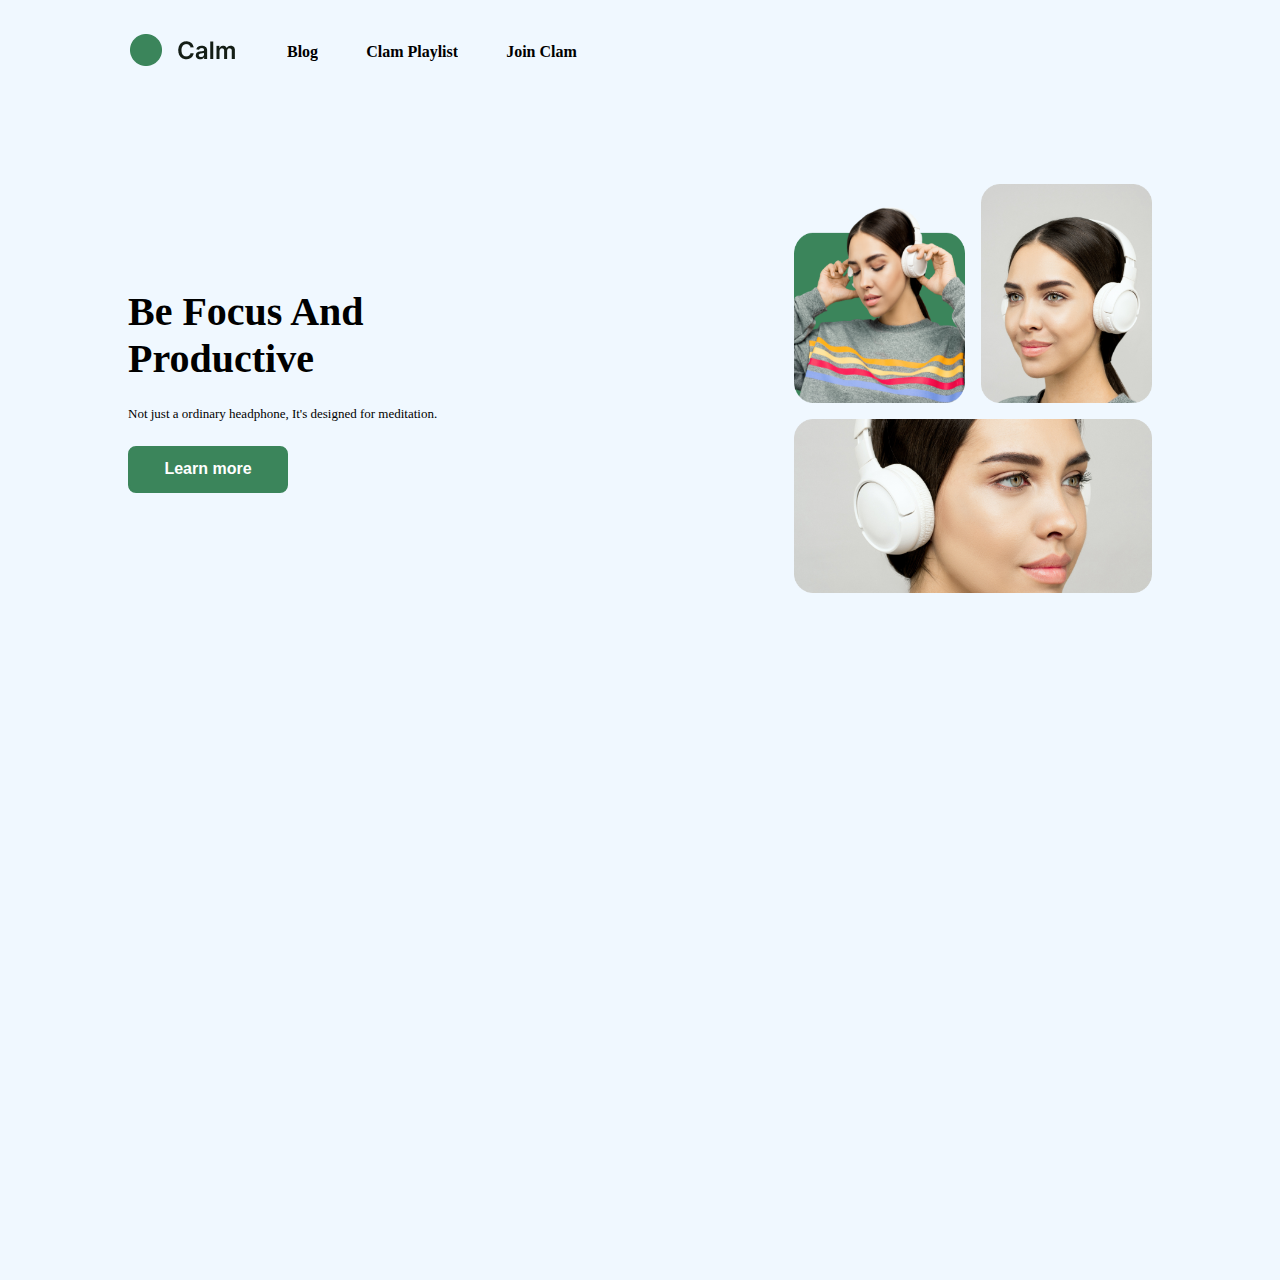
<file: HTML & CSS Project/Project2/index.htm>
<!DOCTYPE html>
<html lang="en">
<head>
    <meta charset="UTF-8">
    <meta http-equiv="X-UA-Compatible" content="IE=edge">
    <meta name="viewport" content="width=device-width, initial-scale=1.0">
    <!-- css -->
    <link rel="stylesheet" href="./style/style.css">
    <title>Project2</title>
</head>
<body>
    <!-- header section -->
    <header>
        <nav>
            <!-- nav logo section -->
            <div class="nav-logo-section">
                <img src="./assets/logo.png" alt="logo">
            </div>

            <!-- nav menu section -->
            <div class="nav-menu-section">
                <ul>
                    <li><a href="">Blog</a></li>
                    <li><a href="">Clam Playlist</a></li>
                    <li><a href="">Join Clam</a></li>
                </ul>
            </div>
        </nav>
    </header>


    <!-- hero section -->
    <section>
        <!-- hero left section  -->
        <div class="hero-left-section">
            <h1>Be Focus And <br>Productive</h1>
            <p>Not just a ordinary headphone, It's designed for meditation.</p>
            <button>Learn more</button>
        </div>
        
        <!-- hero right section  -->
        <div class="hero-right-section">
            <!-- top image -->
            <div class="top-image">
                <img src="./assets/img1.png" alt="">
                <img src="./assets/img2.png" alt="">
            </div>

            <!-- bottom image -->
            <div class="bottom-image">
                <img src="./assets/img3.png" alt="">
            </div>
        </div>
    </section>
</body>
</html>
</file>
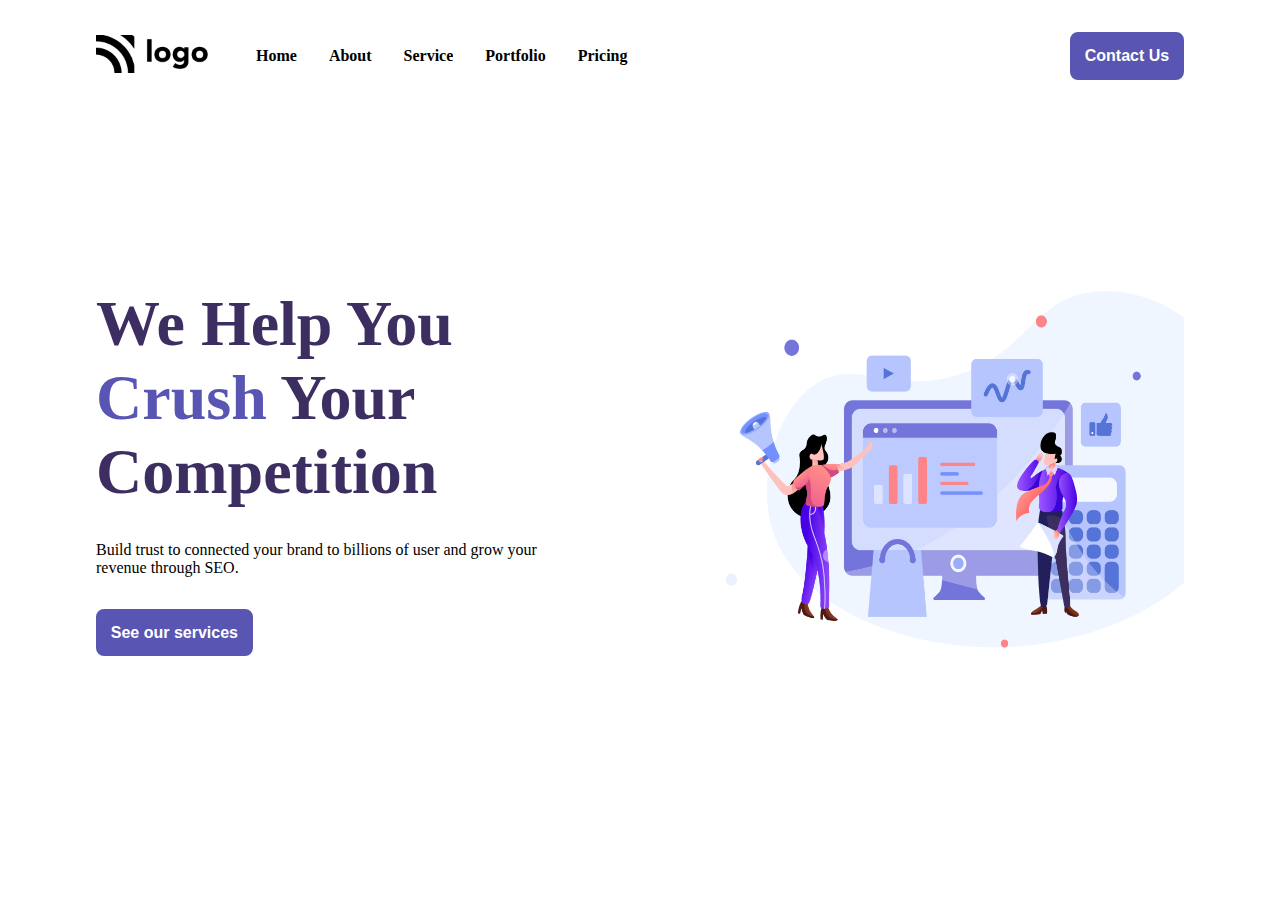
<file: HTML & CSS Project/Project4/index.html>
<!DOCTYPE html>
<html lang="en">
<head>
    <meta charset="UTF-8">
    <meta http-equiv="X-UA-Compatible" content="IE=edge">
    <meta name="viewport" content="width=device-width, initial-scale=1.0">
    <!-- css -->
    <link rel="stylesheet" href="./style/style.css">
    <title>Project4</title>
</head>
<body>
    <!-- header section -->
    <header>
        <nav>
            <!-- nav-logo-menu -->
            <div class="nav-logo-menu">
                <!-- nav-logo -->
                <div class="nav-logo">
                    <img src="./assets/Logo.png" alt="">
                </div>

                <!-- nav-menu -->
                <div class="nav-menu">
                    <ul>
                        <li><a href="">Home</a></li>
                        <li><a href="">About</a></li>
                        <li><a href="">Service</a></li>
                        <li><a href="">Portfolio</a></li>
                        <li><a href="">Pricing</a></li>
                    </ul>
                </div>
            </div>

            <!-- nav-contact-btn -->
            <div class="nav-contact-btn">
                <button>Contact Us</button>
            </div>
        </nav>
    </header>

    <!-- hero section -->
    <section>
        <!-- hero-left-section -->
        <div class="hero-left-section">
            <h1>We Help You <br><span>Crush</span> Your <br>Competition</h1>
            <p>Build trust to connected your brand to billions of user and grow your revenue through SEO.</p>
            <button>See our services</button>
        </div>

        <!-- hero-right-section -->
        <div class="hero-right-section">
            <img src="./assets/hero.png" alt="">
        </div>
    </section>
</body>
</html>
</file>
<file: HTML & CSS Project/Project2/style/style.css>
* {
    margin: 0;
    padding: 0;
    overflow: hidden;
    box-sizing: border-box;
}

body {
    width: 100vw;
    height: 100vw;
    background-color: aliceblue;
}


/* header section */
nav {
    width: 80%;
    margin: auto;
    display: flex;
    align-items: center;
    justify-content: flex-start;
    gap: 3rem;
    padding: 2rem 0;
}

.nav-menu-section > ul {
    display: flex;
    align-items: center;
    gap: 3rem;
}

.nav-menu-section > ul > li > a {
    text-decoration: none;
    color: black;
    font-weight: bold;
}

.nav-menu-section > ul > li > a:hover {
    color: rgb(59, 133, 91);
    text-decoration: underline;
}


/* hero section */
section {
    width: 80%;
    margin: auto;
    display: flex;
    align-items: center;
    justify-content: space-between;
    gap: 1.5rem;
    margin-top: 5rem;
}

.hero-left-section {
    display: flex;
    flex-direction: column;
    gap: 1.5rem;
}

.hero-left-section > h1 {
    font-size: 2.5rem;
}

.hero-left-section > p {
    font-size: small;
}

.hero-left-section > button {
    font-weight: bold;
    color: white;
    background: rgb(59, 133, 91);
    border: 2px solid rgb(59, 133, 91);
    border-radius: 0.5rem;
    width: 10rem;
    padding: 0.8rem;
    font-size: 1rem;
    cursor: pointer;
}

.hero-left-section > button:hover {
    border: 2px solid black;
    background-color: white;
    color: black;
}

.hero-right-section {
    width: 35%;
    display: flex;
    flex-direction: column;
    justify-content: center;
    gap: 1rem;
}

.top-image {
    display: flex;
    justify-content: space-between;
    gap: 1rem;
}

.top-image > img {
    width: 48%;
}

.bottom-image > img {
    width: 100%;
}
</file>
<file: HTML & CSS Project/Project4/style/style.css>
* {
    margin: 0;
    padding: 0;
    overflow: hidden;
    box-sizing: border-box;
}

body {
    width: 100vw;
    height: 100vh;
}

/* header section */
nav {
    width: 90%;
    margin: auto;
    display: flex;
    align-items: center;
    justify-content: space-between;
    padding: 2rem;
    gap: 3rem;
}

.nav-logo-menu {
    display: flex;
    align-items: center;
    gap: 3rem;
}

.nav-logo > img {
    width: 7rem;
}

.nav-menu > ul {
    display: flex;
    align-items: center;
    gap: 2rem;
    font-weight: bold;
}

.nav-menu > ul > li > a {
    text-decoration: none;
    color: black;
}

.nav-menu > ul > li > a:hover {
    text-decoration: underline;
    color: #5955b3;
}

button {
    padding: 0.8rem;
    font-size: 1rem;
    font-weight: bold;
    border: 2px solid #5955b3;
    border-radius: 0.5rem;
    background-color: #5955b3;
    color: white;
    cursor: pointer;
}

button:hover {
    border: 2px solid black;
    color: black;
    background-color: white;
}


/* hero section */
section {
    width: 90%;
    margin: auto;
    height: 80vh;
    display: flex;
    align-items: center;
    justify-content: space-between;
    gap: 5rem;
    padding: 2rem;
}

.hero-left-section > h1 {
    font-size: 4rem;
    color: #3c2e60;
}

.hero-left-section > h1 > span {
    color: #5955b3;
}

.hero-left-section > p {
    width: 90%;
    margin: 2rem 0;
}

.hero-right-section {
    width: 45%;
}

.hero-right-section > img {
    width: 100%;
}
</file>
